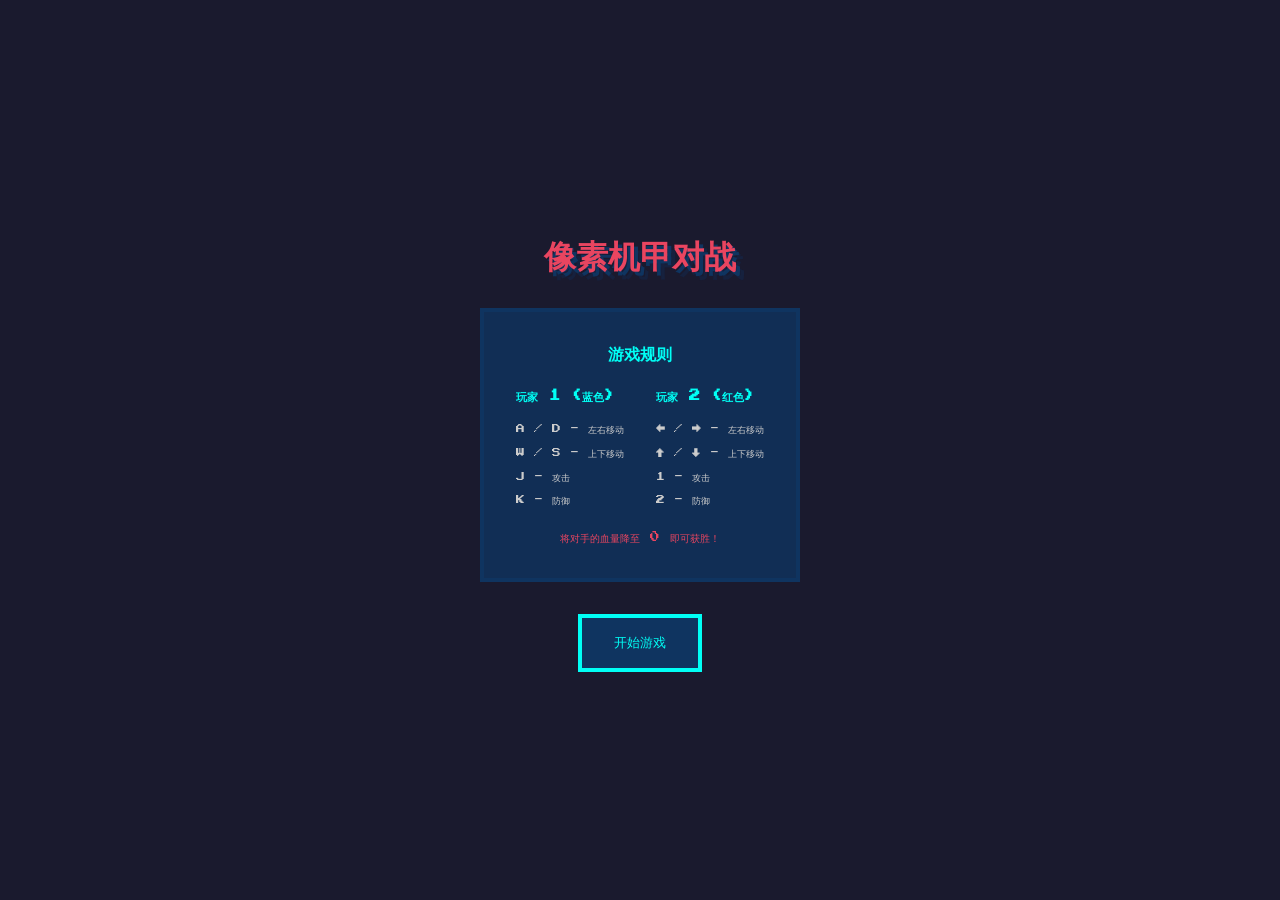
<file: index.html>
<!DOCTYPE html>
<html lang="zh-CN">
<head>
    <meta charset="UTF-8">
    <meta name="viewport" content="width=device-width, initial-scale=1.0">
    <title>像素机甲对战</title>
    <link rel="preconnect" href="https://fonts.googleapis.com">
    <link rel="preconnect" href="https://fonts.gstatic.com" crossorigin>
    <link href="https://fonts.googleapis.com/css2?family=Press+Start+2P&display=swap" rel="stylesheet">
    <link rel="stylesheet" href="styles.css">
</head>
<body>
    <div id="app">
        <div id="start-screen" class="screen active">
            <h1 class="game-title">像素机甲对战</h1>
            <div class="game-rules">
                <h2>游戏规则</h2>
                <div class="rules-container">
                    <div class="player-rules">
                        <h3>玩家 1 (蓝色)</h3>
                        <ul>
                            <li>A / D - 左右移动</li>
                            <li>W / S - 上下移动</li>
                            <li>J - 攻击</li>
                            <li>K - 防御</li>
                        </ul>
                    </div>
                    <div class="player-rules">
                        <h3>玩家 2 (红色)</h3>
                        <ul>
                            <li>← / → - 左右移动</li>
                            <li>↑ / ↓ - 上下移动</li>
                            <li>1 - 攻击</li>
                            <li>2 - 防御</li>
                        </ul>
                    </div>
                </div>
                <p class="rules-note">将对手的血量降至 0 即可获胜！</p>
            </div>
            <button id="start-btn" class="pixel-btn">开始游戏</button>
        </div>

        <div id="game-screen" class="screen">
            <div class="game-container">
                <div class="status-panel left-panel">
                    <div class="player-info">
                        <h3>玩家 1</h3>
                        <div class="health-bar-container">
                            <div class="health-bar" id="health1">
                                <div class="health-fill" id="health-fill1"></div>
                            </div>
                            <span class="health-text" id="health-text1">100/100</span>
                        </div>
                        <div class="state-text" id="state1">待机</div>
                    </div>
                </div>

                <div class="canvas-wrapper">
                    <canvas id="game-canvas" width="600" height="400"></canvas>
                    <div class="crt-overlay"></div>
                </div>

                <div class="status-panel right-panel">
                    <div class="player-info">
                        <h3>玩家 2</h3>
                        <div class="health-bar-container">
                            <div class="health-bar" id="health2">
                                <div class="health-fill" id="health-fill2"></div>
                            </div>
                            <span class="health-text" id="health-text2">100/100</span>
                        </div>
                        <div class="state-text" id="state2">待机</div>
                    </div>
                </div>
            </div>

            <div class="controls-hint">
                <div class="hint-left">
                    <span>A/D/W/S: 移动</span>
                    <span>J: 攻击</span>
                    <span>K: 防御</span>
                </div>
                <div class="hint-right">
                    <span>1: 攻击</span>
                    <span>2: 防御</span>
                    <span>←/↑/↓/→: 移动</span>
                </div>
            </div>

            <div id="game-over-overlay" class="overlay hidden">
                <div class="overlay-content">
                    <h2 id="winner-text">玩家 1 获胜！</h2>
                    <button id="restart-btn" class="pixel-btn">再来一局</button>
                    <button id="menu-btn" class="pixel-btn secondary">返回主页</button>
                </div>
            </div>
        </div>
    </div>

    <script src="game.js"></script>
</body>
</html>
</file>
<file: styles.css>
* {
    margin: 0;
    padding: 0;
    box-sizing: border-box;
}

body {
    font-family: 'Press Start 2P', cursive;
    background: #1a1a2e;
    color: #eee;
    min-height: 100vh;
    display: flex;
    justify-content: center;
    align-items: center;
    overflow: hidden;
}

#app {
    width: 100%;
    height: 100vh;
}

.screen {
    display: none;
    width: 100%;
    height: 100%;
    justify-content: center;
    align-items: center;
    flex-direction: column;
}

.screen.active {
    display: flex;
}

.game-title {
    font-size: 2rem;
    margin-bottom: 2rem;
    color: #e94560;
    text-shadow: 4px 4px 0 #0f3460, 8px 8px 0 #16213e;
    animation: title-pulse 2s ease-in-out infinite;
    text-align: center;
    line-height: 1.5;
}

@keyframes title-pulse {
    0%, 100% {
        transform: scale(1);
        text-shadow: 4px 4px 0 #0f3460, 8px 8px 0 #16213e;
    }
    50% {
        transform: scale(1.05);
        text-shadow: 6px 6px 0 #0f3460, 12px 12px 0 #16213e;
    }
}

.game-rules {
    background: rgba(15, 52, 96, 0.8);
    border: 4px solid #0f3460;
    padding: 2rem;
    margin-bottom: 2rem;
    max-width: 800px;
}

.game-rules h2 {
    font-size: 1rem;
    color: #00fff5;
    margin-bottom: 1.5rem;
    text-align: center;
}

.rules-container {
    display: flex;
    justify-content: space-around;
    gap: 2rem;
    margin-bottom: 1rem;
}

.player-rules {
    flex: 1;
}

.player-rules h3 {
    font-size: 0.7rem;
    margin-bottom: 1rem;
    color: #00fff5;
}

.player-rules ul {
    list-style: none;
}

.player-rules li {
    font-size: 0.55rem;
    margin-bottom: 0.5rem;
    line-height: 1.8;
    color: #ccc;
}

.rules-note {
    font-size: 0.6rem;
    text-align: center;
    color: #e94560;
    margin-top: 1rem;
}

.pixel-btn {
    font-family: 'Press Start 2P', cursive;
    font-size: 0.8rem;
    padding: 1rem 2rem;
    background: #0f3460;
    color: #00fff5;
    border: 4px solid #00fff5;
    cursor: pointer;
    transition: all 0.1s;
    text-transform: uppercase;
}

.pixel-btn:hover {
    background: #00fff5;
    color: #0f3460;
    transform: scale(1.1);
    box-shadow: 0 0 20px #00fff5;
}

.pixel-btn:active {
    transform: scale(0.95);
}

.pixel-btn.secondary {
    background: #16213e;
    border-color: #e94560;
    color: #e94560;
}

.pixel-btn.secondary:hover {
    background: #e94560;
    color: #16213e;
    box-shadow: 0 0 20px #e94560;
}

.game-container {
    display: flex;
    justify-content: center;
    align-items: center;
    gap: 1rem;
    margin-bottom: 1rem;
}

.status-panel {
    background: rgba(22, 33, 62, 0.9);
    border: 4px solid #0f3460;
    padding: 1.5rem;
    min-width: 180px;
}

.left-panel {
    border-color: #00fff5;
}

.right-panel {
    border-color: #e94560;
}

.player-info h3 {
    font-size: 0.7rem;
    margin-bottom: 1rem;
    text-align: center;
}

.left-panel h3 {
    color: #00fff5;
}

.right-panel h3 {
    color: #e94560;
}

.health-bar-container {
    margin-bottom: 1rem;
}

.health-bar {
    width: 100%;
    height: 20px;
    background: #16213e;
    border: 2px solid #eee;
    margin-bottom: 0.5rem;
    position: relative;
    overflow: hidden;
}

.health-fill {
    height: 100%;
    background: linear-gradient(to bottom, #00ff00, #00aa00);
    transition: width 0.3s;
}

.left-panel .health-fill {
    background: linear-gradient(to bottom, #00fff5, #00aaaa);
}

.right-panel .health-fill {
    background: linear-gradient(to bottom, #e94560, #aa2240);
}

.health-text {
    font-size: 0.5rem;
    text-align: center;
    display: block;
}

.state-text {
    font-size: 0.55rem;
    text-align: center;
    color: #aaa;
    min-height: 1.5rem;
}

.canvas-wrapper {
    position: relative;
    border: 4px solid #0f3460;
    box-shadow: 0 0 30px rgba(15, 52, 96, 0.8);
}

#game-canvas {
    display: block;
    background: #16213e;
}

.crt-overlay {
    position: absolute;
    top: 0;
    left: 0;
    width: 100%;
    height: 100%;
    pointer-events: none;
    background: repeating-linear-gradient(
        0deg,
        rgba(0, 0, 0, 0.15),
        rgba(0, 0, 0, 0.15) 1px,
        transparent 1px,
        transparent 2px
    );
}

.controls-hint {
    display: flex;
    justify-content: space-between;
    width: 100%;
    max-width: 1000px;
    padding: 0 1rem;
}

.hint-left, .hint-right {
    display: flex;
    gap: 1.5rem;
    font-size: 0.5rem;
    color: #888;
}

.hint-left span, .hint-right span {
    background: rgba(15, 52, 96, 0.5);
    padding: 0.3rem 0.6rem;
    border: 1px solid #0f3460;
}

.overlay {
    position: absolute;
    top: 0;
    left: 0;
    width: 100%;
    height: 100%;
    background: rgba(26, 26, 46, 0.95);
    display: flex;
    justify-content: center;
    align-items: center;
    z-index: 100;
}

.overlay.hidden {
    display: none;
}

.overlay-content {
    text-align: center;
}

.overlay-content h2 {
    font-size: 1.5rem;
    margin-bottom: 2rem;
    color: #00fff5;
    text-shadow: 4px 4px 0 #0f3460;
    animation: winner-pulse 1s ease-in-out infinite;
}

@keyframes winner-pulse {
    0%, 100% { transform: scale(1); }
    50% { transform: scale(1.1); }
}

.overlay-content .pixel-btn {
    margin: 0.5rem;
}
</file>
